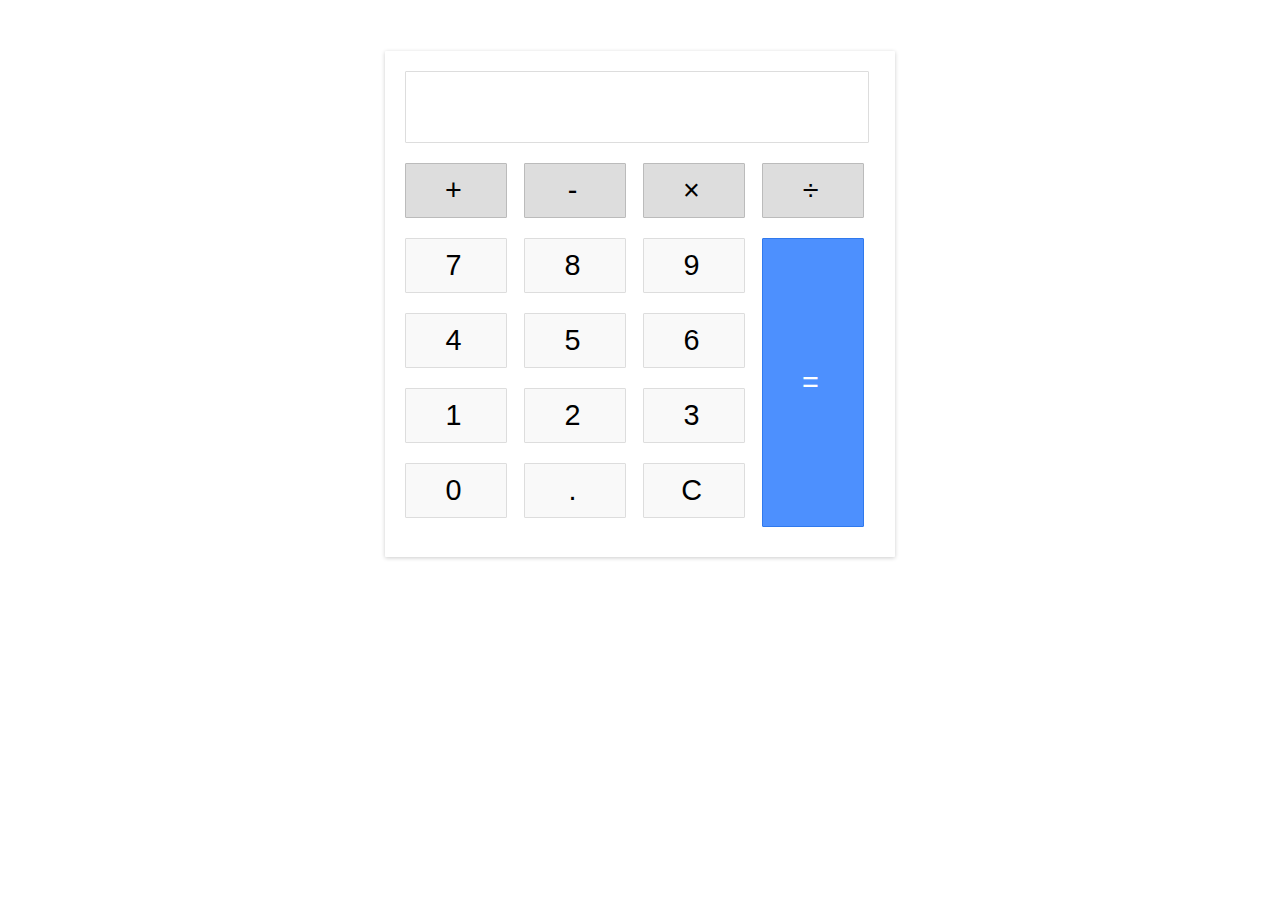
<file: Calculator/index.html>
<!DOCTYPE html>
<html lang="en">

<head>
    <meta charset="UTF-8">
    <meta http-equiv="X-UA-Compatible" content="IE=edge">
    <meta name="viewport" content="width=device-width, initial-scale=1.0">
    <title>Calculator</title>
    <link rel="stylesheet" href="style.css">
</head>

<body>
    <div class="calculator">
        <div class="input" id="input"></div>
        <div class="buttons">
            <div class="operators">
                <div id="plus-btn">+</div>
                <div id="minus-btn">-</div>
                <div id="multiple-btn">&times;</div>
                <div id="divide-btn">&divide;</div>
            </div>
            <div class="leftPanel">
                <div class="numbers">
                    <div id="number7">7</div>
                    <div id="number8">8</div>
                    <div id="number9">9</div>
                </div>
                <div class="numbers">
                    <div id="number4">4</div>
                    <div id="number5">5</div>
                    <div id="number6">6</div>
                </div>
                <div class="numbers">
                    <div id="number1">1</div>
                    <div id="number2">2</div>
                    <div id="number3">3</div>
                </div>
                <div class="numbers">
                    <div id="number0">0</div>
                    <div id="numberDot">.</div>
                    <div id="clear">C</div>
                </div>
            </div>
            <div class="equal" id="result">=</div>
        </div>
    </div>

    <script src="answer.js"></script>
</body>

</html>
</file>
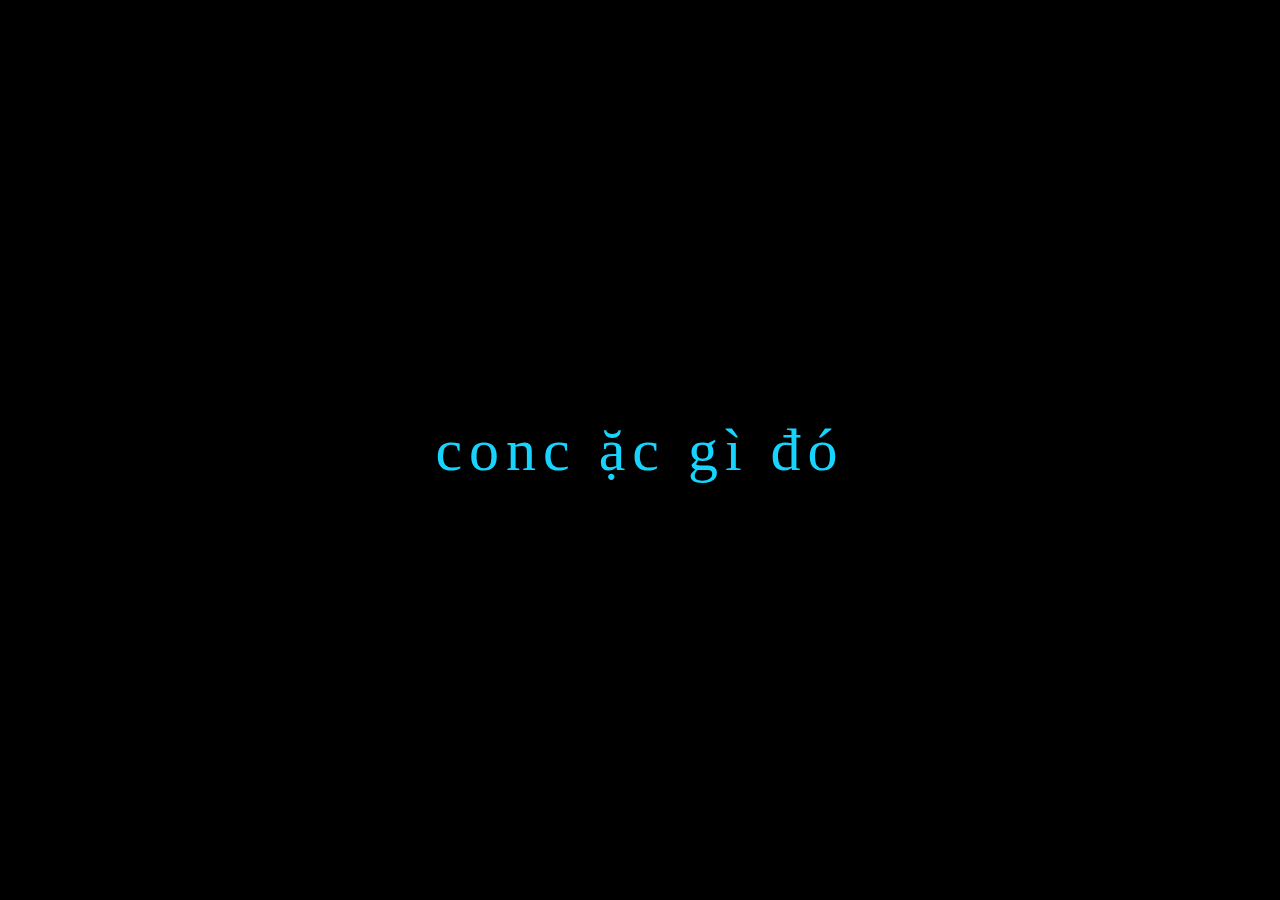
<file: Clocks/index.html>
<!DOCTYPE html>
<html lang="en">

<head>
    <meta charset="UTF-8">
    <meta http-equiv="X-UA-Compatible" content="IE=edge">
    <meta name="viewport" content="width=device-width, initial-scale=1.0">
    <title>Document</title>
    <link rel="stylesheet" href="style.css">
</head>

<body>

    <div id="MyClockDisplay" class="clock">conc ặc gì đó</div>

    <script src="script.js"></script>
</body>

</html>
</file>
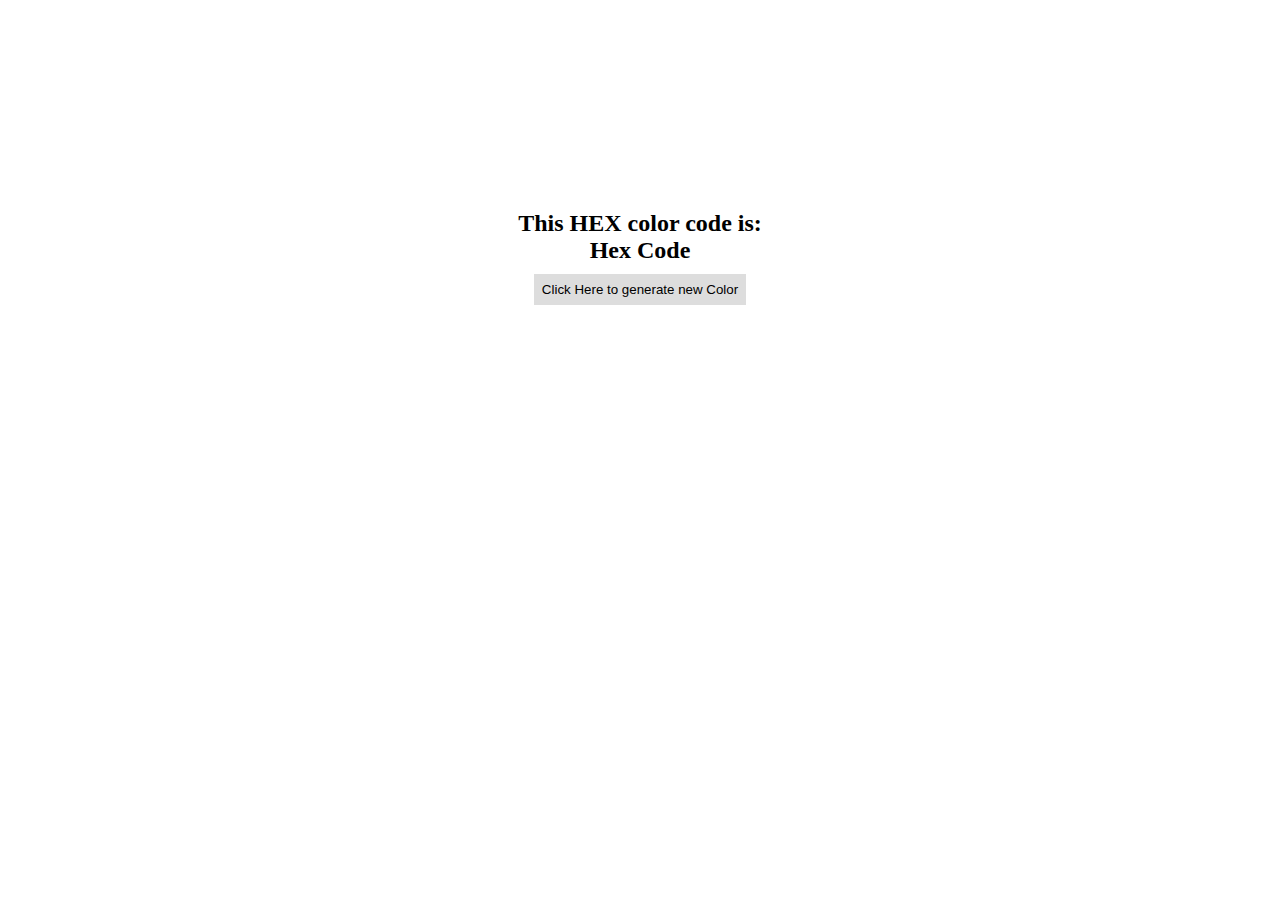
<file: CreateHexColor/index.html>
<!DOCTYPE html>
<html lang="en">

<head>
    <meta charset="UTF-8">
    <meta http-equiv="X-UA-Compatible" content="IE=edge">
    <meta name="viewport" content="width=device-width, initial-scale=1.0">
    <title>Create Hex Color</title>
    <link rel="stylesheet" href="style.css">
</head>

<body>
    <div class="body">
        <h2>
            This HEX color code is:
            <div class="hex-code">
                Hex Code
            </div>
            </h4>
            <input type="button" class="btn" value="Click Here to generate new Color">
    </div>
    <script src="script.js"></script>
</body>

</html>
</file>
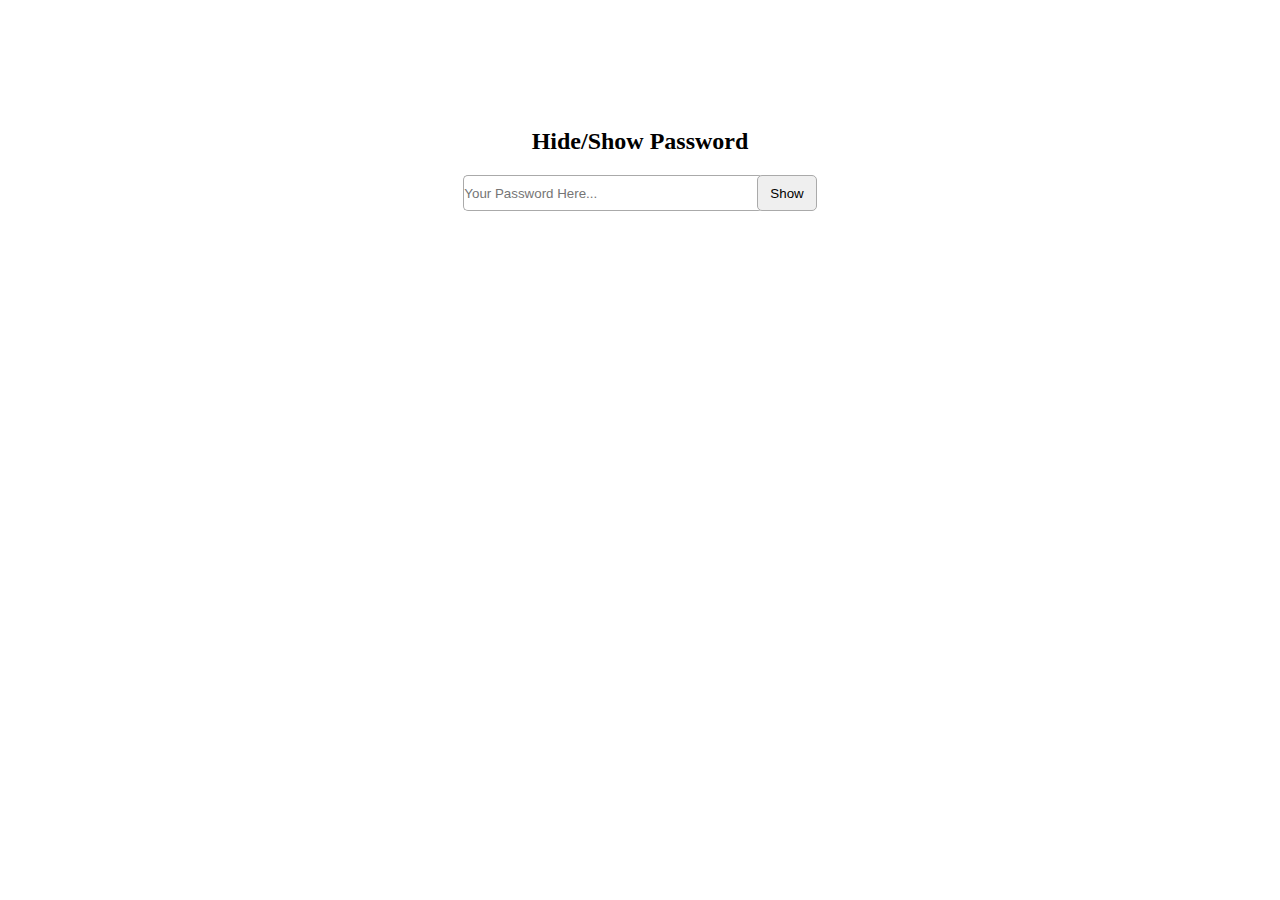
<file: InputPasswordToggle/index.html>
<!DOCTYPE html>
<html lang="en">

<head>
    <meta charset="UTF-8">
    <meta http-equiv="X-UA-Compatible" content="IE=edge">
    <meta name="viewport" content="width=device-width, initial-scale=1.0">
    <title>Document</title>
    <link rel="stylesheet" href="style.css">
</head>

<body>
    <h2>Hide/Show Password</h2>
    <input type="password" name="password" placeholder="Your Password Here..." id="pw">
    <input type="button" value="Show" id="hideBtn">
    <script src="script.js"></script>
</body>

</html>
</file>
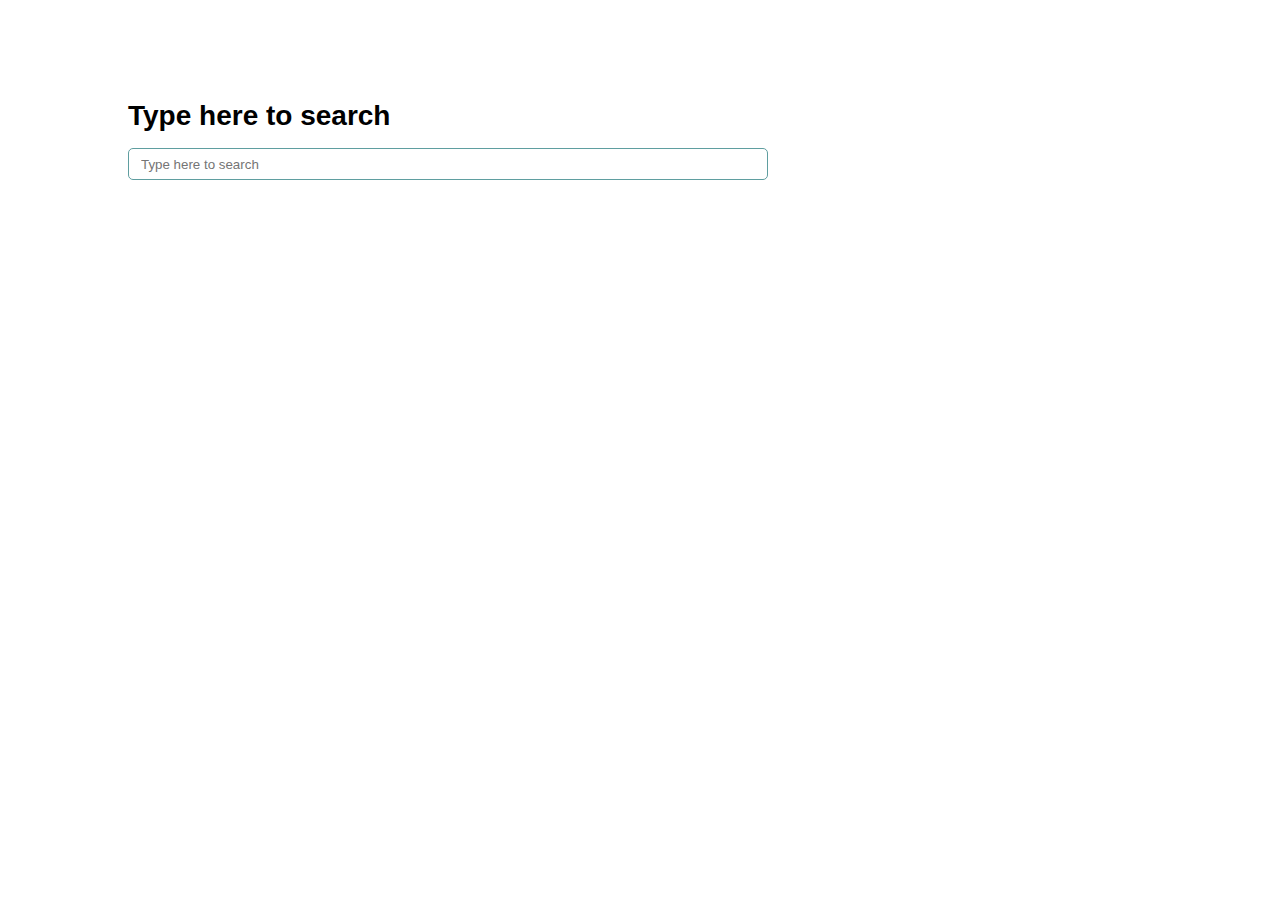
<file: InputSearch/index.html>
<!DOCTYPE html>
<html lang="en">

<head>
    <meta charset="UTF-8">
    <meta http-equiv="X-UA-Compatible" content="IE=edge">
    <meta name="viewport" content="width=device-width, initial-scale=1.0">
    <title>Search</title>
    <link rel="stylesheet" href="style.css">
</head>

<body>
    <h3>Type here to search</h3>
    <input type="text" name="search" id="search" placeholder="Type here to search">
    <div class="box-result">
        <!-- <div class="result">kết quả sẽ như thế này</div> -->
    </div>

    <script src="script.js"></script>
</body>

</html>
</file>
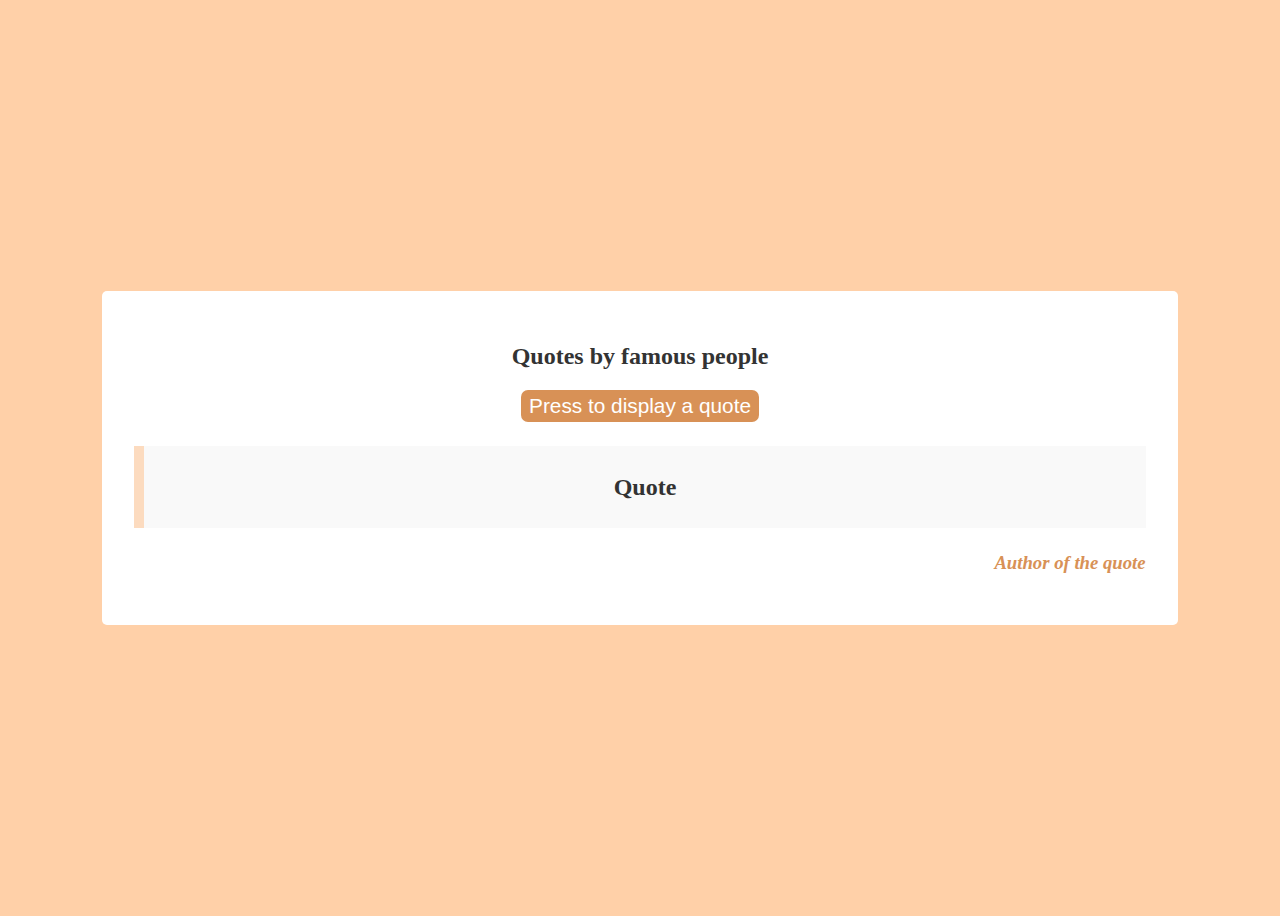
<file: QuotesProject/index.html>
<!DOCTYPE html>
<html lang="en">

<head>
    <meta charset="UTF-8">
    <meta name="viewport" content="width=device-width, initial-scale=1.0">
    <title>Document</title>
    <link rel="stylesheet" href="style.css">
</head>

<body>
    <div class="container">
        <h2>Quotes by famous people</h2>
        <button type="button" id="quoteBtn">Press to display a quote</button>
        <blockquote>
            <h2 id="quote">Quote</h2>
        </blockquote>
        <h3 id="quoteAuthor">Author of the quote</h3>
    </div>
    <script src="script.js"></script>
</body>

</html>
</file>
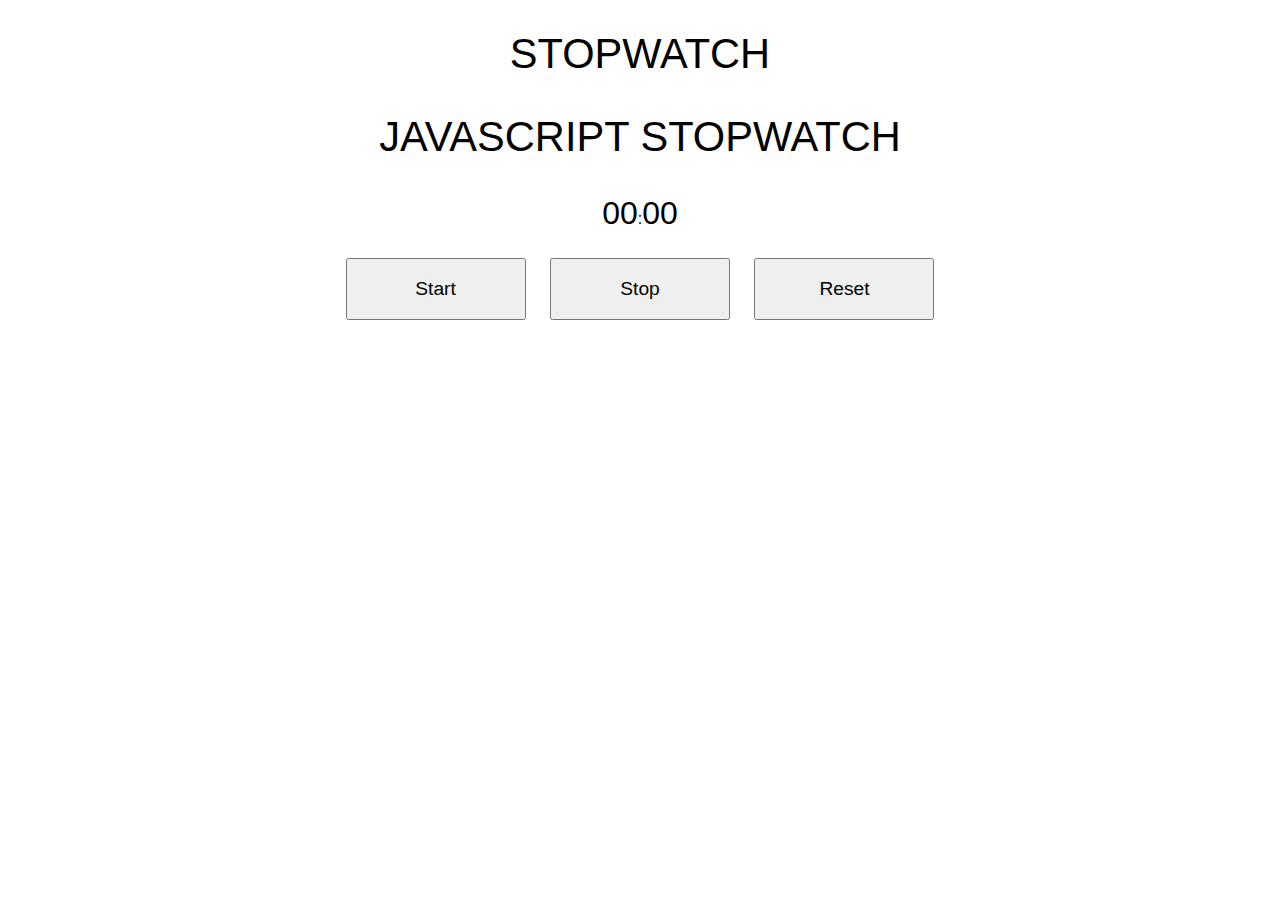
<file: StopWatch/index.html>
<!DOCTYPE html>
<html lang="en">

<head>
    <meta charset="UTF-8">
    <meta http-equiv="X-UA-Compatible" content="IE=edge">
    <meta name="viewport" content="width=device-width, initial-scale=1.0">
    <title>Stopwatch</title>
    <link rel="stylesheet" href="style.css">
</head>

<body>
    <div class="wrapper">
        <h1>Stopwatch</h1>
        <h2>JavaScript Stopwatch</h2>
        <p><span id="tens">00</span>:<span id="seconds">00</span></p>
        <button id="button-start">Start</button>
        <button id="button-stop">Stop</button>
        <button id="button-reset">Reset</button>
    </div>
    <script src="script.js"></script>
</body>

</html>
</file>
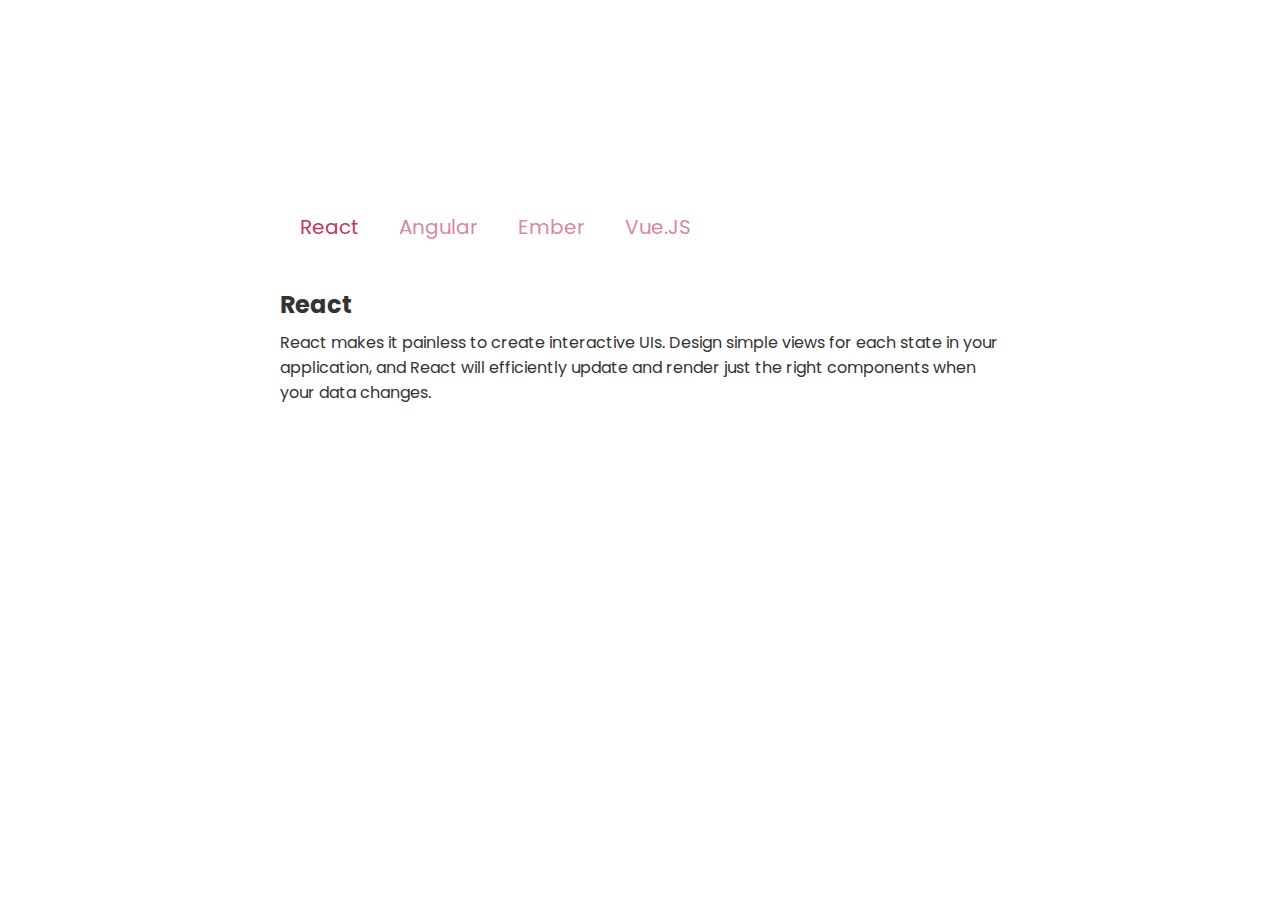
<file: Tab-UI/Index.html>
<!DOCTYPE html>
<html lang="en">

<head>
    <meta charset="UTF-8">
    <meta http-equiv="X-UA-Compatible" content="IE=edge">
    <meta name="viewport" content="width=device-width, initial-scale=1.0">
    <link rel="stylesheet" href="main.css">
    <title>Document</title>

    <!-- link section -->
    <link rel="preconnect" href="https://fonts.gstatic.com">
    <link rel="stylesheet" href="https://cdnjs.cloudflare.com/ajax/libs/font-awesome/5.15.2/css/all.min.css"
        integrity="sha512-HK5fgLBL+xu6dm/Ii3z4xhlSUyZgTT9tuc/hSrtw6uzJOvgRr2a9jyxxT1ely+B+xFAmJKVSTbpM/CuL7qxO8w=="
        crossorigin="anonymous" />
    <link href="https://fonts.googleapis.com/css2?family=Poppins:wght@300;400;500;600&display=swap" rel="stylesheet">
</head>

<body>
    <div>
        <!-- Tab items -->
        <div class="tabs">
            <div class="tab-item active">
                <i class="tab-icon fas fa-code"></i>
                React
            </div>
            <div class="tab-item">
                <i class="tab-icon fas fa-cog"></i>
                Angular
            </div>
            <div class="tab-item">
                <i class="tab-icon fas fa-plus-circle"></i>
                Ember
            </div>
            <div class="tab-item">
                <i class="tab-icon fas fa-pen-nib"></i>
                Vue.JS
            </div>
            <div class="line"></div>
        </div>

        <!-- Tab content -->
        <div class="tab-content">
            <div class="tab-pane active">
                <h2>React</h2>
                <p>React makes it painless to create interactive UIs. Design simple views for each state in your
                    application, and React will efficiently update and render just the right components when your data
                    changes.</p>
            </div>
            <div class="tab-pane">
                <h2>Angular</h2>
                <p>Angular is an application design framework and development platform for creating efficient and
                    sophisticated single-page apps.</p>
            </div>
            <div class="tab-pane">
                <h2>Ember</h2>
                <p>Ember.js is a productive, battle-tested JavaScript framework for building modern web applications. It
                    includes everything you need to build rich UIs that work on any device.</p>
            </div>
            <div class="tab-pane">
                <h2>Vue.js</h2>
                <p>Vue (pronounced /vjuː/, like view) is a progressive framework for building user interfaces. Unlike
                    other
                    monolithic frameworks, Vue is designed from the ground up to be incrementally adoptable. </p>
            </div>
        </div>
    </div>

    <script src="script.js"></script>
</body>

</html>
</file>
<file: Calculator/style.css>
body {
    width: 510px;
    margin: 4% auto;
    font-family: 'Source Sans Pro', sans-serif;
    letter-spacing: 5px;
    font-size: 1.8rem;
    -moz-user-select: none;
    -webkit-user-select: none;
    -ms-user-select: none;
  }
  
  .calculator {
    padding: 20px;
    -webkit-box-shadow: 0px 1px 4px 0px rgba(0, 0, 0, 0.2);
    box-shadow: 0px 1px 4px 0px rgba(0, 0, 0, 0.2);
    border-radius: 1px;
  }
  
  .input {
    border: 1px solid #ddd;
    border-radius: 1px;
    height: 60px;
    padding-right: 15px;
    padding-top: 10px;
    text-align: right;
    margin-right: 6px;
    font-size: 2.5rem;
    overflow-x: auto;
    transition: all .2s ease-in-out;
  }
  
  .input:hover {
    border: 1px solid #bbb;
    -webkit-box-shadow: inset 0px 1px 4px 0px rgba(0, 0, 0, 0.2);
    box-shadow: inset 0px 1px 4px 0px rgba(0, 0, 0, 0.2);
  }
  
  .buttons {}
  
  .operators {}
  
  .operators div {
    display: inline-block;
    border: 1px solid #bbb;
    border-radius: 1px;
    width: 80px;
    text-align: center;
    padding: 10px;
    margin: 20px 4px 10px 0;
    cursor: pointer;
    background-color: #ddd;
    transition: border-color .2s ease-in-out, background-color .2s, box-shadow .2s;
  }
  
  .operators div:hover {
    background-color: #ddd;
    -webkit-box-shadow: 0px 1px 4px 0px rgba(0, 0, 0, 0.2);
    box-shadow: 0px 1px 4px 0px rgba(0, 0, 0, 0.2);
    border-color: #aaa;
  }
  
  .operators div:active {
    font-weight: bold;
  }
  
  .leftPanel {
    display: inline-block;
  }
  
  .numbers div {
    display: inline-block;
    border: 1px solid #ddd;
    border-radius: 1px;
    width: 80px;
    text-align: center;
    padding: 10px;
    margin: 10px 4px 10px 0;
    cursor: pointer;
    background-color: #f9f9f9;
    transition: border-color .2s ease-in-out, background-color .2s, box-shadow .2s;
  }
  
  .numbers div:hover {
    background-color: #f1f1f1;
    -webkit-box-shadow: 0px 1px 4px 0px rgba(0, 0, 0, 0.2);
    box-shadow: 0px 1px 4px 0px rgba(0, 0, 0, 0.2);
    border-color: #bbb;
  }
  
  .numbers div:active {
    font-weight: bold;
  }
  
  div.equal {
    display: inline-block;
    border: 1px solid #3079ED;
    border-radius: 1px;
    width: 17%;
    text-align: center;
    padding: 127px 10px;
    margin: 10px 0;
    vertical-align: top;
    cursor: pointer;
    color: #FFF;
    background-color: #4d90fe;
    transition: all .2s ease-in-out;
  }
  
  div.equal:hover {
    background-color: #307CF9;
    -webkit-box-shadow: 0px 1px 4px 0px rgba(0, 0, 0, 0.2);
    box-shadow: 0px 1px 4px 0px rgba(0, 0, 0, 0.2);
    border-color: #1857BB;
  }
  
  div.equal:active {
    font-weight: bold;
  }
</file>
<file: Clocks/style.css>
body {
    background: black;
}

.clock {
    position: absolute;
    top: 50%;
    left: 50%;
    transform: translateX(-50%) translateY(-50%);
    color: #17D4FE;
    font-size: 60px;
    font-family: Orbitron;
    letter-spacing: 7px;
}
</file>
<file: CreateHexColor/style.css>
body{
    margin: 0;
    padding: 0;
    box-sizing: border-box;
    justify-content: center;
    text-align: center;
    
}

h2 {
    vertical-align: middle;
    height: fit-content;
    padding: 10px;
    margin: 0;
    margin-top: 200px;
}

.btn{
    border: none;
    background-color: #ddd;
    color: black;
    font-size: 16;
    padding: 8px;
}

.btn:hover{
    background-color: #aaa;
}
</file>
<file: InputPasswordToggle/style.css>
* {
    margin: 0;
    padding: 0;
    box-sizing: border-box;
}

body {
    width: 100%;
    text-align: center;
    justify-content: center;
    vertical-align: center;
}

.center {
    text-align: center;
    vertical-align: center;
    justify-content: center;
}

h2{
    margin-top: 10%;
    margin-bottom: 20px;
}

#pw {
    height: 36px;
    width: 300px;
    border: solid 1px #aaa;
    border-right: none;
    border-radius: 5px;

}

#hideBtn {
    height: 36px;
    padding: 0 12px;
    border: solid 1px #aaa;
    border-radius: 5px;
    margin-left: -10px;

}

#hideBtn:hover {
cursor: pointer;
background-color: #aaa;
}
</file>
<file: InputSearch/style.css>
*{
    padding: 0;
    margin: 0;
    box-sizing: border-box;
}

body {
    /* text-align: center;
    justify-content: center; */
    font-family: 'Segoe UI', Tahoma, Geneva, Verdana, sans-serif;
    width: 100%;
}

h3 {
    margin-top: 100px;
    font-weight: 700;
    font-size: 28px;
    padding: 0 10% 16px;
}

input#search {
    margin-left: 10%;
    border: 1px solid cadetblue;
    border-radius: 5px;
    /* outline: 1px solid aqua; */
    height: 32px;
    width: 50%;
    padding-left: 12px;
}

.box-result {
    margin-left: 10%;
    max-width: 50%;
    padding-left: 12px;
    /* border: 1px solid gray; */
    border-radius: 5px;
}
</file>
<file: QuotesProject/style.css>
body {
    min-height: 100vh;display: flex;background: #ffd0a8;
    justify-content: center;align-items: center;color: #333;
    font-family: 'calibri' sans-serif;font-weight: 400;
  }
  .container {
    text-align: center;padding: 2rem;border-radius: 5px;
    background: #fff;flex: 0 0 80%;
  }
  #quoteBtn {
    padding: 0.25rem 0.5rem;border: none;border-radius: 7px;
    color: #fff;background: #d89156;font-size: 1.3rem;
    outline: none;cursor: pointer;
  }
  #quoteBtn:hover {
    background: #ffd0a8;
  }
  blockquote {
    background: #f9f9f9;border-left: 10px solid #fcdbbf;
    margin: 1.5rem 0;padding: 0.5rem;
  }
  #quoteAuthor {
    color: #d89156;text-align: right;font-style: italic;
  }
</file>
<file: StopWatch/style.css>
/* Variabes */  
$orange: #ffa600;
$grey:#f3f3f3;
$white: #fff;
$base-color:$orange ;


/* Mixin's */  
@mixin transition {
-webkit-transition: all 0.5s ease-in-out;
-moz-transition: all 0.5s ease-in-out;
transition: all 0.5s ease-in-out;
}
@mixin corners ($radius) {
-moz-border-radius: $radius;
-webkit-border-radius: $radius;
border-radius: $radius; 
-khtml-border-radius: $radius; 
}

body {
background:$base-color;
font-family: "HelveticaNeue-Light", "Helvetica Neue Light", "Helvetica Neue", Helvetica, Arial, "Lucida Grande", sans-serif; 
height:100%;
}

.wrapper {
width: 800px;
margin: 30px auto;
color:$white;
text-align:center;
}

h1, h2, h3 {
  font-family: 'Roboto', sans-serif;
  font-weight: 100;
  font-size: 2.6em;
  text-transform: uppercase;
}

#seconds, #tens{
  font-size:2em;
}

button{
@include corners (5px);
background:$base-color;
color:$white;
border: solid 1px $white;
text-decoration:none;
cursor:pointer;
font-size:1.2em;
padding:18px 10px;
width:180px;
margin: 10px;
 outline: none;
  &:hover{
  @include transition;
  background:$white;
  border: solid 1px $white;
  color:$base-color;
  }
}
</file>
<file: Tab-UI/main.css>
* {
    padding: 0;
    margin: 0;
    box-sizing: border-box;
  }
  body {
    display: flex;
    font-family: "Poppins", sans-serif;
  }
  body > div {
    margin: 15% auto 0;
    max-width: 720px;
  }
  .tabs {
    display: flex;
    position: relative;
  }
  .tabs .line {
    position: absolute;
    left: 0;
    bottom: 0;
    width: 0;
    height: 6px;
    border-radius: 15px;
    background-color: #c23564;
    transition: all 0.2s ease;
  }
  .tab-item {
    min-width: 80px;
    padding: 16px 20px 11px 20px;
    font-size: 20px;
    text-align: center;
    color: #c23564;
    background-color: #fff;
    border-top-left-radius: 5px;
    border-top-right-radius: 5px;
    border-bottom: 5px solid transparent;
    opacity: 0.6;
    cursor: pointer;
    transition: all 0.5s ease;
  }
  .tab-icon {
    font-size: 24px;
    width: 32px;
    position: relative;
    top: 2px;
  }
  .tab-item:hover {
    opacity: 1;
    background-color: rgba(194, 53, 100, 0.05);
    border-color: rgba(194, 53, 100, 0.1);
  }
  .tab-item.active {
    opacity: 1;
  }
  .tab-content {
    padding: 28px 0;
  }
  .tab-pane {
    color: #333;
    display: none;
  }
  .tab-pane.active {
    display: block;
  }
  .tab-pane h2 {
    font-size: 24px;
    margin-bottom: 8px;
  }
</file>
